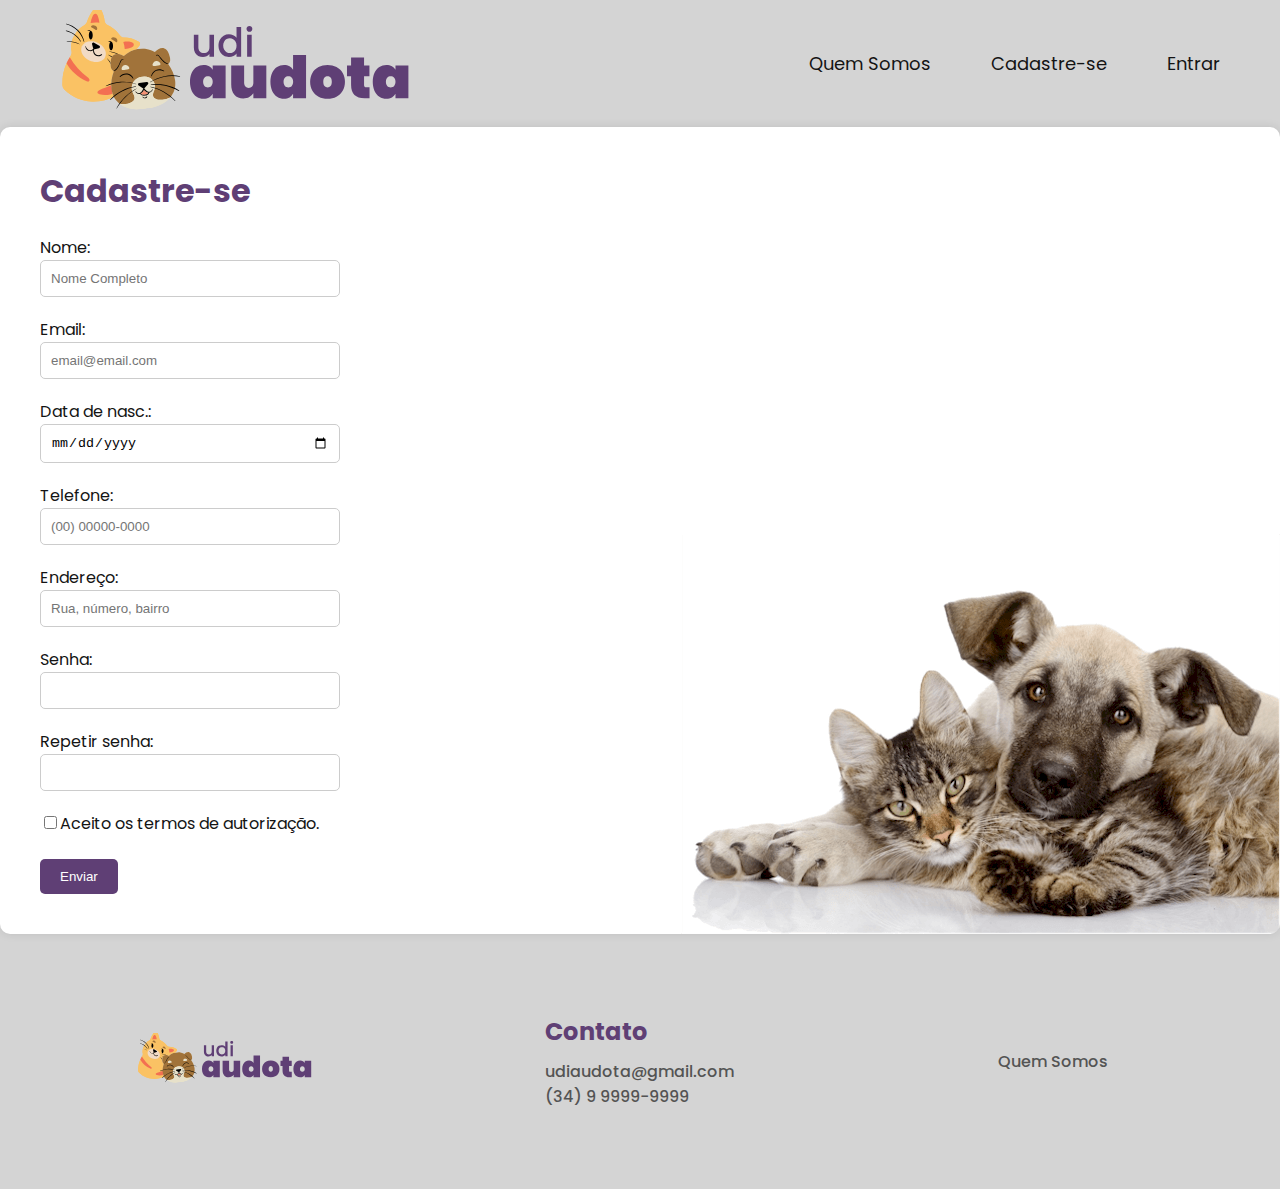
<file: cadastro.html>
<!DOCTYPE html>
<html lang="pt-br">

<head>
  <meta charset="UTF-8">
  <meta http-equiv="X-UA-Compatible" content="IE=edge">
  <meta name="viewport" content="width=device-width, initial-scale=1.0">

  <title>UdiAudota - Cadastro</title>

  <link rel="stylesheet" href="css/style.css">
  <link rel="preconnect" href="https://fonts.googleapis.com">
  <link rel="preconnect" href="https://fonts.gstatic.com" crossorigin>
  <link href="https://fonts.googleapis.com/css2?family=Poppins:wght@300;400;500;900&display=swap" rel="stylesheet">
</head>

<body>
  <header class="header">
    <a href="./" class="header-img"><img src="./img/logo-principal (2).svg" alt="logo"></a>
    <nav>
      <ul class="header-menu">
        <li><a href="./somos.html">Quem Somos</a></li>
        <li><a href="./cadastro.html">Cadastre-se</a></li>
        <li><a href="./logar.html">Entrar</a></li>
      </ul>
    </nav>
  </header>
  <form>
    <h1 class="texto-cadastro">Cadastre-se</h1>
    <div class="label">
      <label for="nome">Nome:</label>
      <input type="text" id="nome" name="nome" placeholder="Nome Completo">
    </div>
    <div>
      <label for="email">Email:</label>
      <input type="email" id="email" name="email" placeholder="email@email.com">
    </div>
    <div>
      Data de nasc.: <input type="date" name="nascimento">
    </div>
    <div>
      Telefone: <input type="tel" name="usertel" placeholder="(00) 00000-0000">
    </div>
    <div>
      Endereço: <input type="text" name="endereco" placeholder="Rua, número, bairro">
    </div>
    <div>
      <label for="senha">Senha:</label>
      <input type="password" id="senha" name="senha">
    </div>
    <div>
      <label for="senha">Repetir senha:</label>
      <input type="password" id="senha" name="senha">
    </div>
    <div>
      <input class="checkbox" type="checkbox" name="termos" value="termo">Aceito os termos de autorização.<br>
    </div>
    <button type="submit">Enviar</button>
  </form>

  <footer class="footer">
    <a href="./" class="footer-img"><img src="./img/logo-principal (2).svg" alt="logo"></a>
    <div class="footer-contato">
      <h2>Contato</h2>
      <p>udiaudota@gmail.com</p>
      <p>(34) 9 9999-9999</p>
    </div>
    <div class="footer-menu">
      <ul>
        <li><a href="./somos.html">Quem Somos</a></li>
      </ul>
    </div>
  </footer>
</body>

</html>
</file>
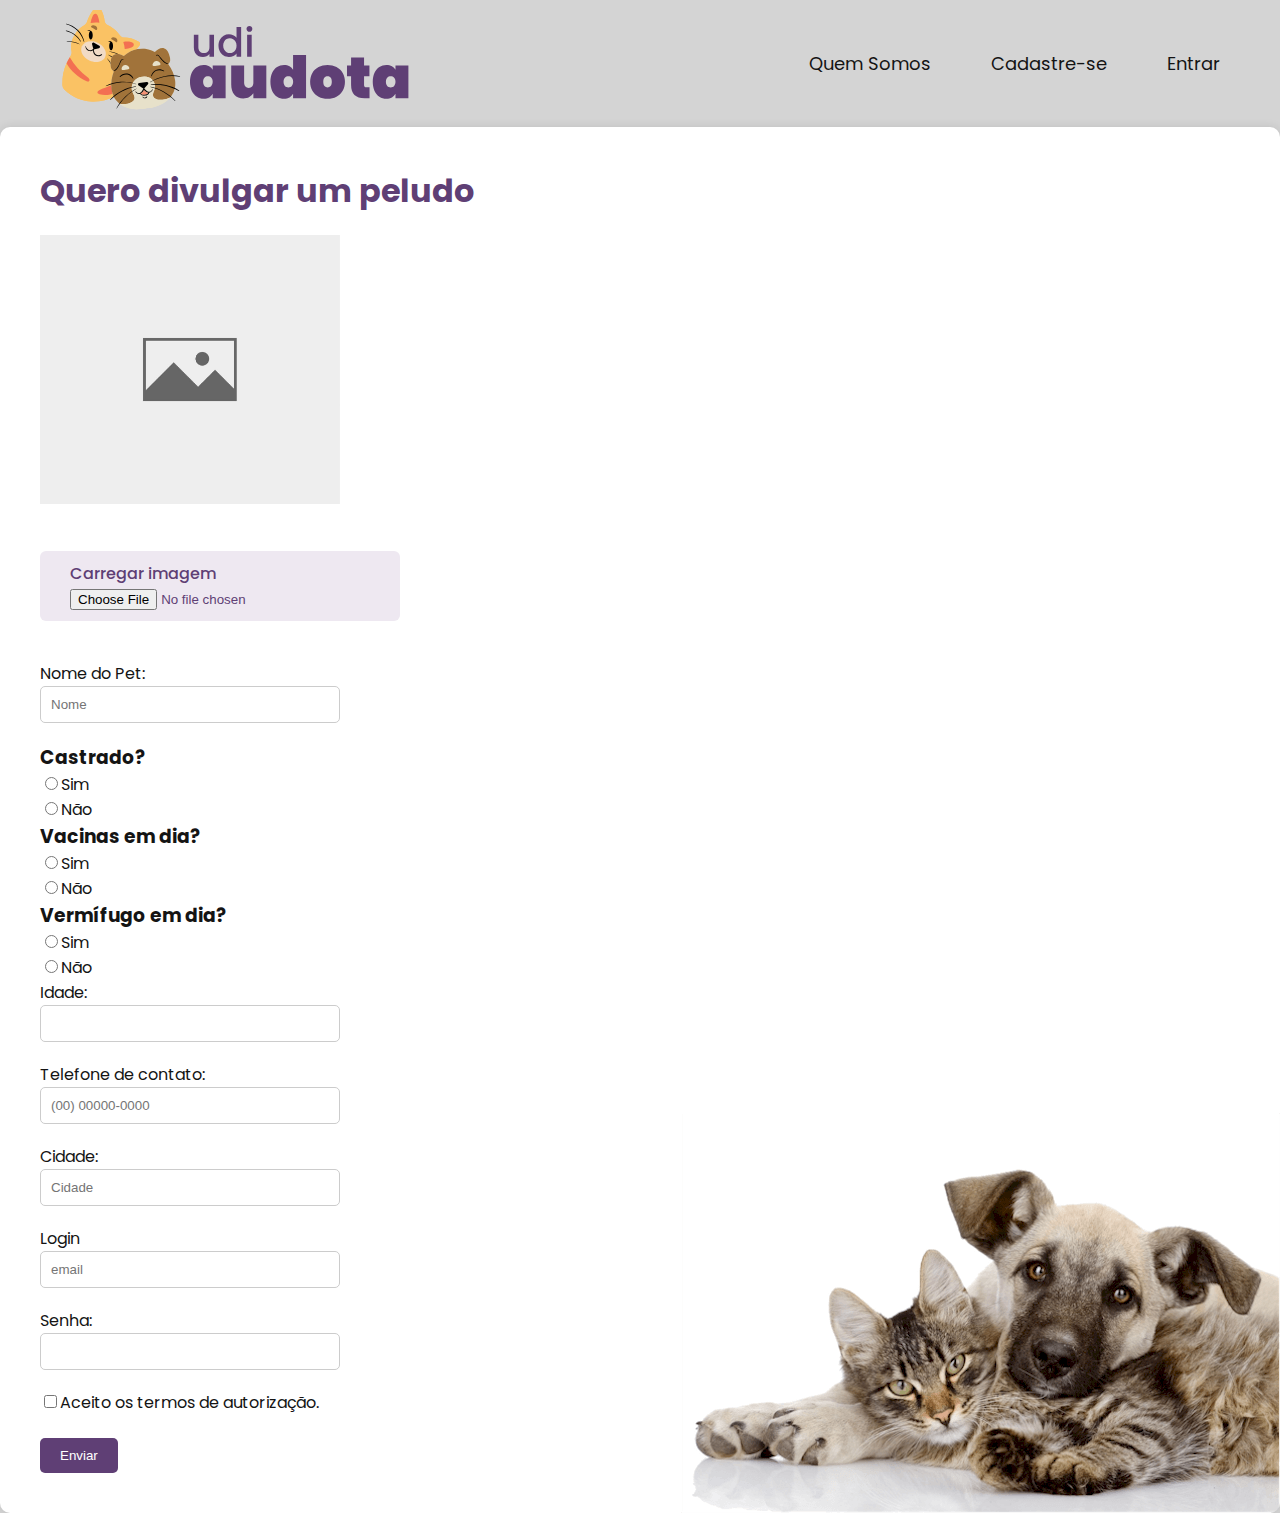
<file: divulgar.html>
<!DOCTYPE html>
<html lang="pt-br">

<head>
  <meta charset="UTF-8">
  <meta http-equiv="X-UA-Compatible" content="IE=edge">
  <meta name="viewport" content="width=device-width, initial-scale=1.0">

  <title>UdiAudota - Divulgar</title>

  <link rel="stylesheet" href="css/style.css">
  <link rel="preconnect" href="https://fonts.googleapis.com">
  <link rel="preconnect" href="https://fonts.gstatic.com" crossorigin>
  <link href="https://fonts.googleapis.com/css2?family=Poppins:wght@300;400;500;900&display=swap" rel="stylesheet">

</head>

<body>
  <header class="header">
    <a href="./" class="header-img"><img src="./img/logo-principal (2).svg" alt="logo"></a>
    <nav>
      <ul class="header-menu">
        <li><a href="./somos.html">Quem Somos</a></li>
        <li><a href="./cadastro.html">Cadastre-se</a></li>
        <li><a href="./logar.html">Entrar</a></li>
      </ul>
    </nav>
  </header>




  <form>
    <h1 class="texto-cadastro">Quero divulgar um peludo</h1>
    <div>
      <div class="mb-4 d-flex justify-content-center">
        <img src="./img/4141669-no-photo-or-blank-image-icon-loading-images-or-missing-image-mark-image-not-available-or-image-coming-logo-sign-simple-nature-silhouette-in-frame-ilustracaoial-isolada-vetor.jpg" class="divulgar-img" alt="example placeholder" style="width: 300px;" />
      </div>
      <div class="d-flex justify-content-center">
        <div class="btn btn-primary btn-rounded">
          <label class="form-label " for="customFile1">Carregar imagem</label>
          <input type="file" class="form-control d-none" id="customFile1" />
        </div>
      </div>
    </div>
    <div class="label">
      <label for="nome">Nome do Pet:</label>
      <input type="text" id="nome" name="nome" placeholder="Nome">
    </div>
    <div>
      <h3>Castrado?</h3>
      <input class="radio" type="radio" name="termos" value="termo">Sim<br>
      <input class="radio" type="radio" name="termos" value="termo">Não<br>
    </div>
    <div>
      <h3>Vacinas em dia?</h3>
      <input class="radio" type="radio" name="termos" value="termo">Sim<br>
      <input class="radio" type="radio" name="termos" value="termo">Não<br>
    </div>
    <div>
      <h3>Vermífugo em dia?</h3>
      <input class="radio" type="radio" name="termos" value="termo">Sim<br>
      <input class="radio" type="radio" name="termos" value="termo">Não<br>
    </div>
    <div>
      Idade: <input type="text" name="nascimento">
    </div>
    <div>
      Telefone de contato: <input type="tel" name="usertel" placeholder="(00) 00000-0000">
    </div>
    <div>
      Cidade: <input type="text" name="endereco" placeholder="Cidade">
    </div>
    <div class="label">
      <label for="nome">Login</label>
      <input type="text" id="nome" name="nome" placeholder="email">
    </div>
    <div>
      <label for="senha">Senha:</label>
      <input type="password" id="senha" name="senha">
    </div>
    <div>
      <input class="checkbox" type="checkbox" name="termos" value="termo">Aceito os termos de autorização.<br>
    </div>
    <button type="submit">Enviar</button>
  </form>
</body>

</html>
</file>
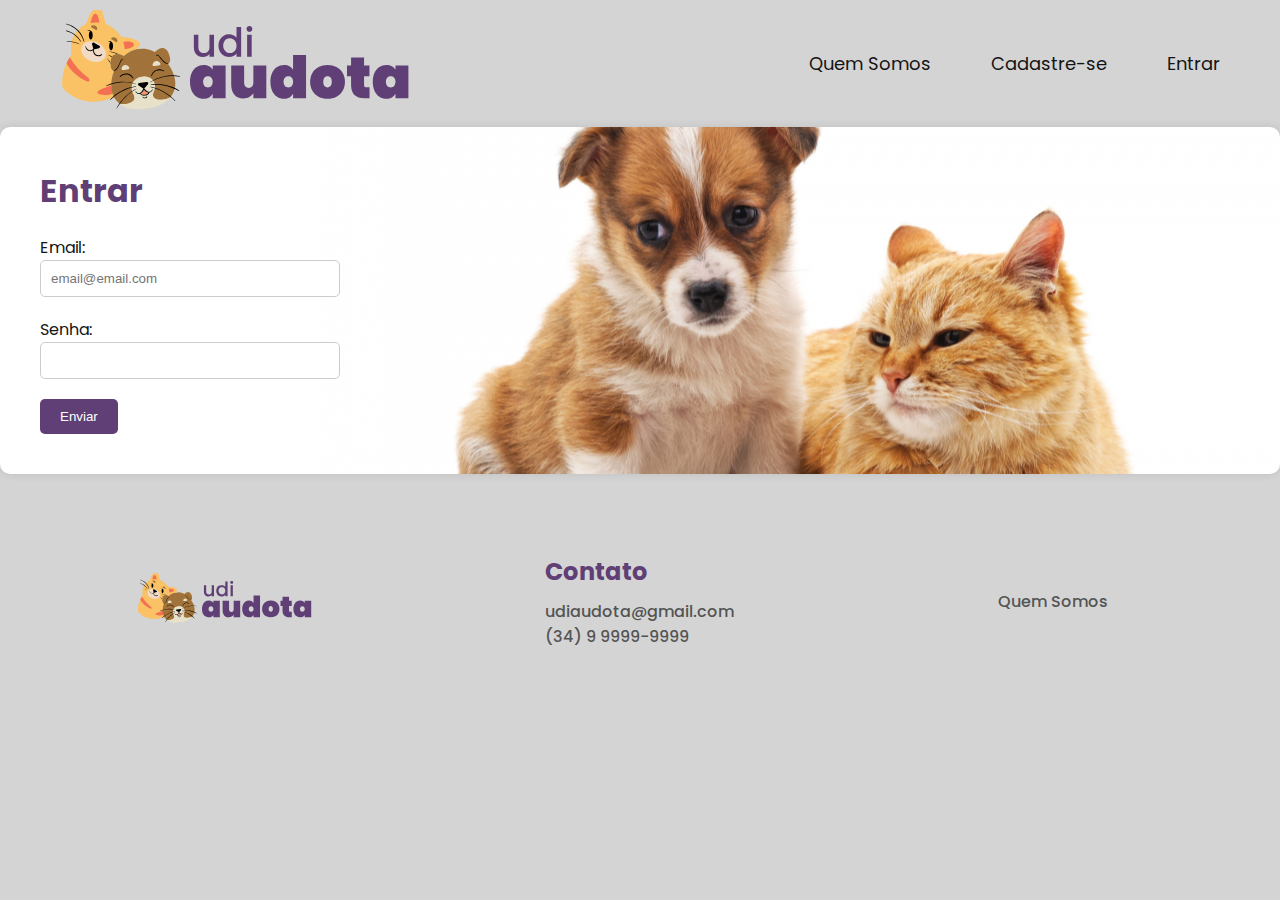
<file: logar.html>
<!DOCTYPE html>
<html lang="pt-br">

<head>
  <meta charset="UTF-8">
  <meta http-equiv="X-UA-Compatible" content="IE=edge">
  <meta name="viewport" content="width=device-width, initial-scale=1.0">

  <title>UdiAudota - Logar</title>

  <link rel="stylesheet" href="css/style.css">
  <link rel="preconnect" href="https://fonts.googleapis.com">
  <link rel="preconnect" href="https://fonts.gstatic.com" crossorigin>
  <link href="https://fonts.googleapis.com/css2?family=Poppins:wght@300;400;500;900&display=swap" rel="stylesheet">
</head>

<body>
  <header class="header">
    <a href="./" class="header-img"><img src="./img/logo-principal (2).svg" alt="logo"></a>
    <nav>
      <ul class="header-menu">
        <li><a href="./somos.html">Quem Somos</a></li>
        <li><a href="./cadastro.html">Cadastre-se</a></li>
        <li><a href="./logar.html">Entrar</a></li>
      </ul>
    </nav>
  </header>
  <form class="logar">
    <h1 class="texto-cadastro">Entrar</h1>
    <div>
      <label for="email">Email:</label>
      <input type="email" id="email" name="email" placeholder="email@email.com">
    </div>
    <div>
      <label for="senha">Senha:</label>
      <input type="password" id="senha" name="senha">
    </div>
    
    <button type="submit">Enviar</button>
  </form>

  <footer class="footer">
    <a href="./" class="footer-img"><img src="./img/logo-principal (2).svg" alt="logo"></a>
    <div class="footer-contato">
      <h2>Contato</h2>
      <p>udiaudota@gmail.com</p>
      <p>(34) 9 9999-9999</p>
    </div>
    <div class="footer-menu">
      <ul>
        <li><a href="./somos.html">Quem Somos</a></li>
      </ul>
    </div>
  </footer>
</file>
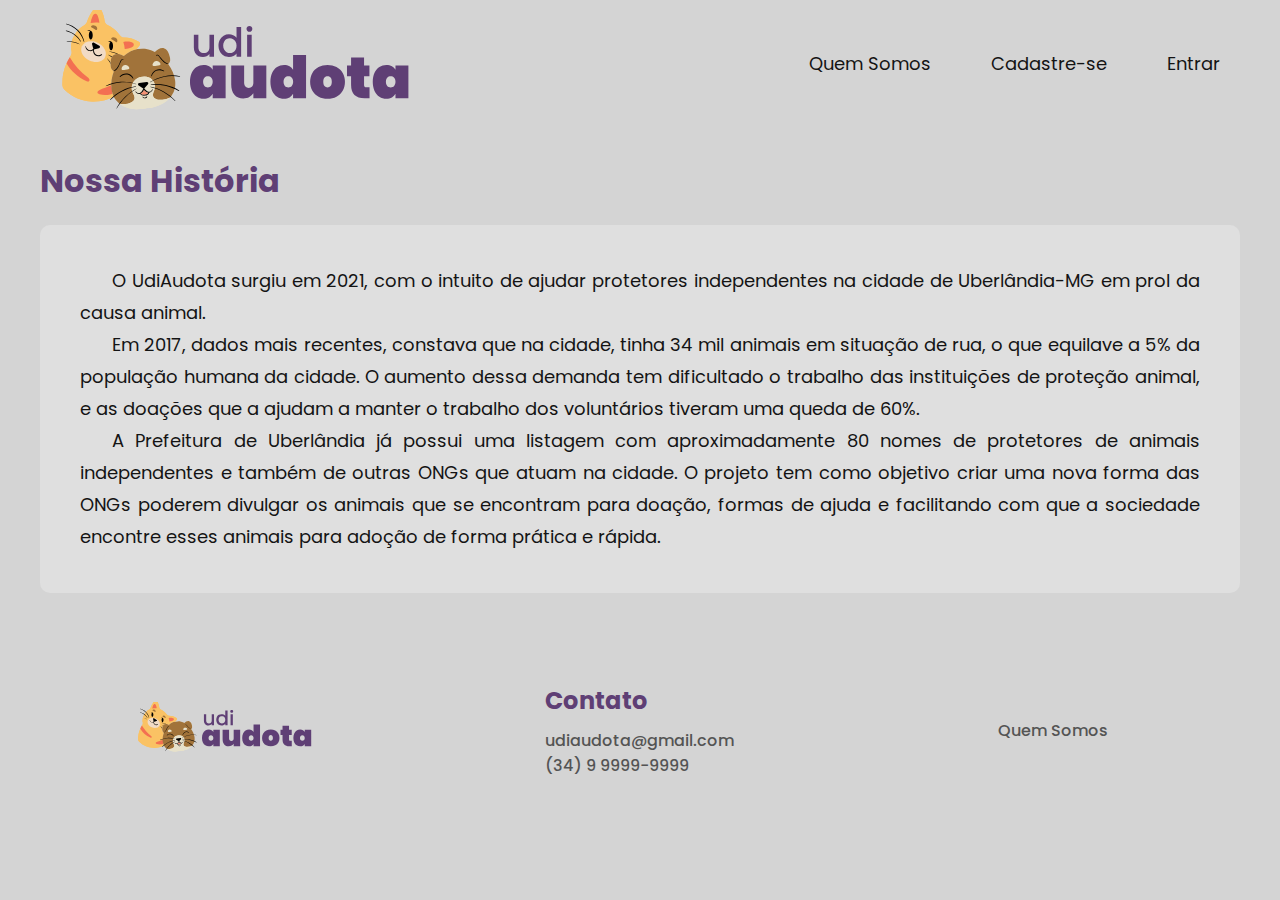
<file: somos.html>
<!DOCTYPE html>
<html lang="pt-br">

<head>
  <meta charset="UTF-8">
  <meta http-equiv="X-UA-Compatible" content="IE=edge">
  <meta name="viewport" content="width=device-width, initial-scale=1.0">

  <title>UdiAudota - Quem Somos</title>

  <link rel="stylesheet" href="css/style.css">
  <link rel="preconnect" href="https://fonts.googleapis.com">
  <link rel="preconnect" href="https://fonts.gstatic.com" crossorigin>
  <link href="https://fonts.googleapis.com/css2?family=Poppins:wght@300;400;500;900&display=swap" rel="stylesheet">
</head>

<body>
  <header class="header">
    <a href="./" class="header-img"><img src="./img/logo-principal (2).svg" alt="logo"></a>
    <nav>
      <ul class="header-menu">
        <li><a href="./somos.html">Quem Somos</a></li>
        <li><a href="./cadastro.html">Cadastre-se</a></li>
        <li><a href="#">Entrar</a></li>
      </ul>
    </nav>
  </header>

  <main class="quem-somos">
    <h1 class="quem-somos-titulo">Nossa História</h1>
    <div class="quem-somos-conteudo">
      
      <p class="quem-somos-texto">O UdiAudota surgiu em 2021, com o intuito de ajudar protetores independentes na cidade de Uberlândia-MG em prol da causa animal. </p>
      <p class="quem-somos-texto"> Em 2017, dados mais recentes, constava que na cidade, tinha 34 mil animais em situação de rua, o que equilave a 5% da população humana da cidade. O aumento dessa demanda tem dificultado o trabalho das instituições de proteção animal, e as doações que a ajudam a manter o trabalho dos voluntários tiveram uma queda de 60%. </p>
      <p class="quem-somos-texto"> A Prefeitura de Uberlândia já possui uma listagem com aproximadamente 80 nomes de protetores de animais independentes e também de outras ONGs que atuam na cidade. O projeto tem como objetivo criar uma nova forma das ONGs poderem divulgar os animais que se encontram para doação, formas de ajuda e facilitando com que a sociedade encontre esses animais para adoção de forma prática e rápida.</p>
    </div>
  </main>
  <!--footer-->
  <footer class="footer">
    <a href="./" class="footer-img"><img src="./img/logo-principal (2).svg" alt="logo"></a>
    <div class="footer-contato">
      <h2>Contato</h2>
      <p>udiaudota@gmail.com</p>
      <p>(34) 9 9999-9999</p>
    </div>
    <div class="footer-menu">
      <ul>
        <li><a href="./somos.html">Quem Somos</a></li>
      </ul>
    </div>
  </footer>
</body>

</html>
</file>
<file: css/style.css>
@import "./global.css";
@import "./header.css";
@import "./introducao.css";
@import "./card.css";
@import "./adotar.css";
@import "./footer.css";
@import "./somos.css";
@import "./cadastro.css";
@import "./logar.css";
@import "./peludos.css";
@import "./divulgar.css";
</file>
